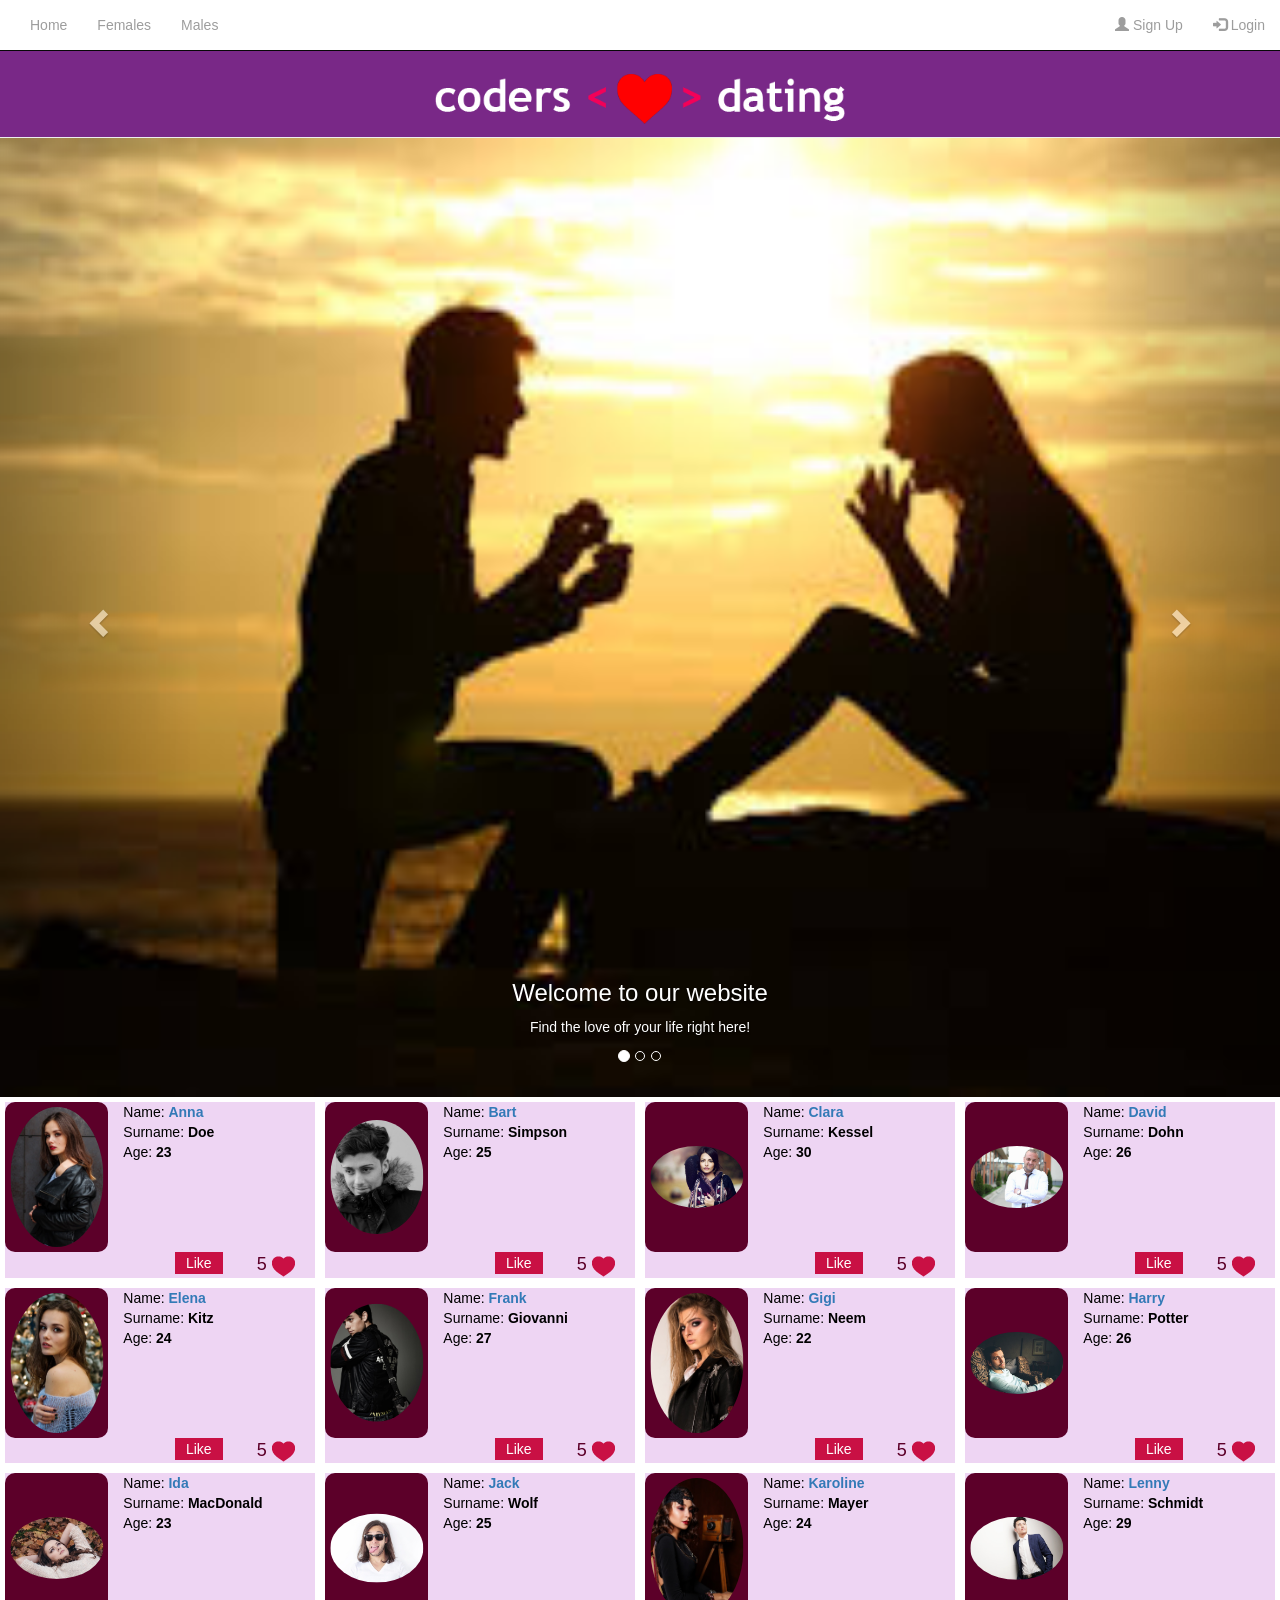
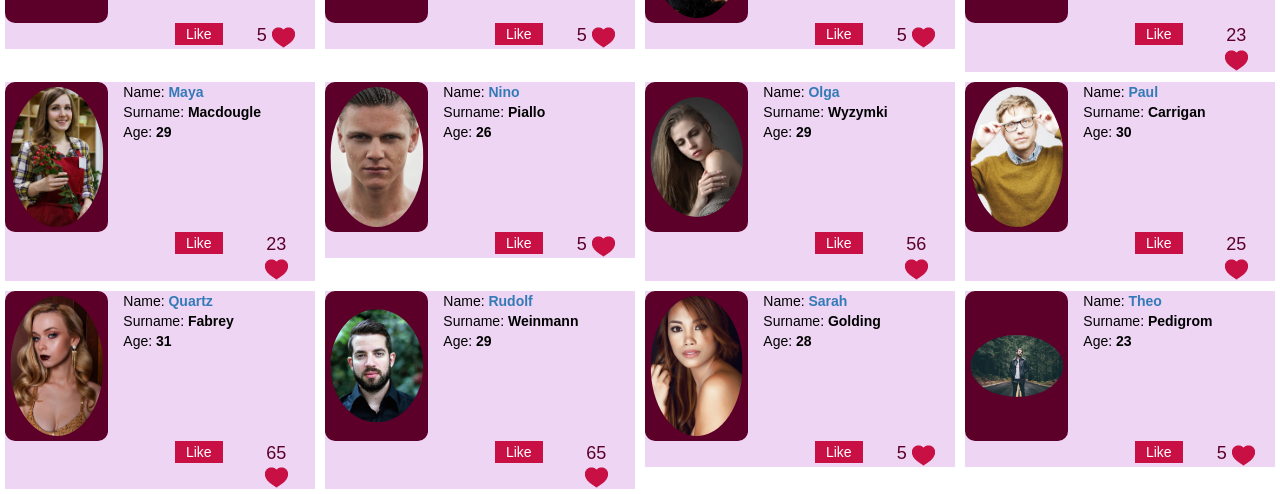
<file: Erik-Djamgarian-FSWD30-CodeReview7/index.html>
<!DOCTYPE html>
<html>
<head>
	<meta charset="utf-8">
	<meta http-equiv="X-UA-Compatible" content="IE=edge">
	 <meta name="viewport" content="width=device-width, initial-scale=1, shrink-to-fit=no">

	<title>Codereview 7</title>
	<link rel="stylesheet" href="https://maxcdn.bootstrapcdn.com/bootstrap/3.3.7/css/bootstrap.min.css" integrity="sha384-BVYiiSIFeK1dGmJRAkycuHAHRg32OmUcww7on3RYdg4Va+PmSTsz/K68vbdEjh4u" crossorigin="anonymous">
	<link rel="stylesheet" href="css/main.css">

	</head>
<body>
<!--HEADER INCLUDING LOGO-->
 	<div class="page-header" style="width: 100%; align-content: center; text-align: center; background-color: #792887; display: inline-flex; flex-wrap: wrap; margin: 0; height: 138px; padding-top: 20px; display: block; padding-top: 70px"  >
    	 <img src="img/logo.png" alt="logo" height="50px">
  </div>
<!--FIXED NAVIGATIONBAR-->
  <nav class="navbar navbar-inverse navbar-fixed-top">
  		<div class="container-fluid" style="background-color:white">
  		<ul class="nav navbar-nav">
	      <li><a href="index.html">Home</a></li>
	      <li><a href="females2.html">Females</a></li>
	      <li><a href="males2.html">Males</a></li>
    	</ul>
    	<ul class="nav navbar-nav navbar-right">
        <li><a href="#"><span class="glyphicon glyphicon-user"></span> Sign Up</a></li>
        <li><a href="#"><span class="glyphicon glyphicon-log-in"></span> Login</a></li>
      </ul>
 		</div>
	</nav>
<!--CAROUSEL OF IMGS FOR WELCOME PAGE-->
  	<div id="myCarousel" class="carousel slide" data-ride="carousel">
    <!-- Indicators -->
	    <ol class="carousel-indicators">
	      <li data-target="#myCarousel" data-slide-to="0" class="active"></li>
	      <li data-target="#myCarousel" data-slide-to="1"></li>
	      <li data-target="#myCarousel" data-slide-to="2"></li>
	    </ol>

	    <!-- Wrapper for slides -->
	    <div class="carousel-inner">
	      <div class="item active">
	        <img src="img/isklud.jpg" alt="Los Angeles" style="width:100%;">
	        <div class="carousel-caption">
	          <h3>Welcome to our website</h3>
	          <p>Find the love ofr your life right here!</p>
	        </div>
	      </div>

	      <div class="item">
	        <img src="img/carousel2.jpg" alt="Chicago" style="width:100%;">
	        <div class="carousel-caption">
	          <h3>Over 1000 couples matched!</h3>
	          <p>Find your special one with our help.</p>
	        </div>
	      </div>

	      <div class="item">
	        <img src="img/carousel3.jpg" alt="New york" style="width:100%;">
	        <div class="carousel-caption">
	          <h3>Sign up for free!</h3>
	          <p>Thank you for the support.</p>
	        </div>
	      </div>
	    </div>

	    <!-- Left and right controls -->
	    <a class="left carousel-control" href="#myCarousel" data-slide="prev">
	      <span class="glyphicon glyphicon-chevron-left"></span>
	      <span class="sr-only">Previous</span>
	    </a>
	    <a class="right carousel-control" href="#myCarousel" data-slide="next">
	      <span class="glyphicon glyphicon-chevron-right"></span>
	      <span class="sr-only">Next</span>
	    </a>
  	</div>

<!--PROFILES-->
	<div id="profile-container" class="container-fluid" style="color: black">
		<div id="profile-container-row" class="row">
		</div>
	</div>


	<script src="https://ajax.googleapis.com/ajax/libs/jquery/3.2.1/jquery.min.js"></script>
	<script src="https://maxcdn.bootstrapcdn.com/bootstrap/3.3.7/js/bootstrap.min.js"></script>
	<script src="js/script3.js" type="text/javascript" charset="utf-8" async defer></script>
	<script>
	    $(document).ready(function() {
				displayEachPerson(null);

				$(".like-btn").on('click', function() {
					var num = $(this).parent().siblings().find(".num-hearts").val();
					num = parseInt(num) + 1;
					$(this).parent().siblings().find(".num-hearts").val(num);
					$(this).parent().siblings().find(".num-hearts").html(num);
				});
			});
	</script>

</body>
</html>
</file>
<file: Erik-Djamgarian-FSWD30-CodeReview7/css/main.css>
.heart{
  position: relative;
  height: 25px;
  margin-top: -2px;
  display: inline-block;
}

.profile-card{
  background-color: #eed5f3;
  border: 5px solid white;
}

.like-btn{
  width: 100%;
  height:100%;
  outline: none;
  background-color: #c91044;
  color:white;
  border:none;

}

.like-btn:hover{
  background-color: #5c0029;
}

.picture{
  background-color: #5c0029;
  height: 150px;
  border-radius: 10px;
}

.profile-pic{
  position: relative;
  max-width: 100%;
  max-height: 100%;
  border-radius: 50%;

  position: absolute;
  top: 50%;
  left: 50%;
  transform: translate(-50%, -50%);
  padding: 5px;
}

.prof-img-wrapper{
  width: 100%;
  height: 100%;
  border-radius: 50%;
}


.num-hearts{
  font-size: 18px;
  color: #5c0029;
}


.main-person{
  background-color: #eed5f3;
  border: 20px solid #5c0029;
}

.picture-main{
  background-color: #5c0029;
  height: 150px;
}
</file>
